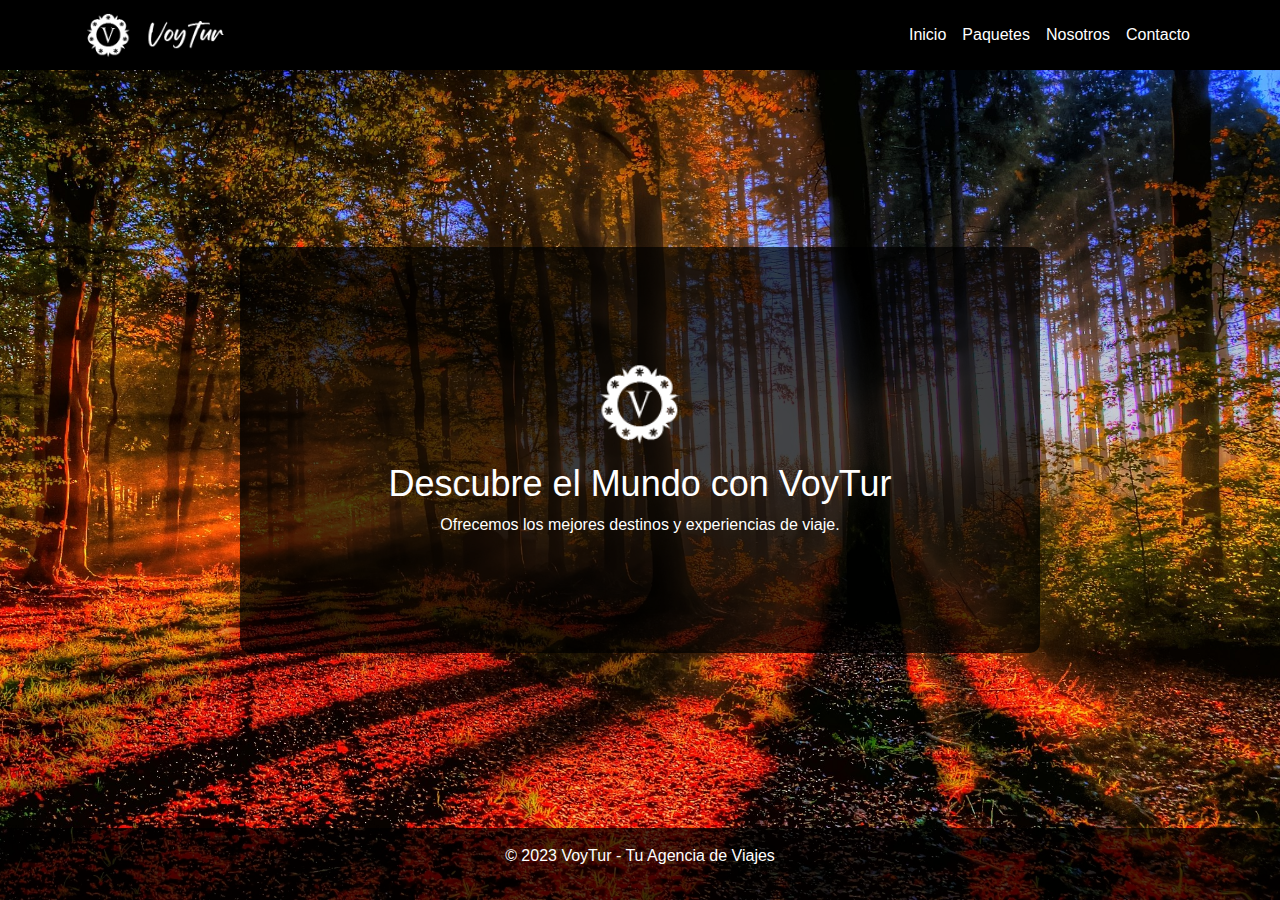
<file: index.html>
<!DOCTYPE html>
<html lang="es">
<head>
    <meta charset="UTF-8">
    <meta name="viewport" content="width=device-width, initial-scale=1.0">
    <title>VoyTur - Tu Agencia de Viajes</title>
    <!-- Enlace al archivo CSS de Bootstrap con colores personalizados -->
    <link href="https://cdn.jsdelivr.net/npm/bootstrap@5.0.0/dist/css/bootstrap.min.css" rel="stylesheet">
    <link rel="stylesheet" href="./css/global.css">
    <link rel="stylesheet" href="./css/index.css">
    <script src="https://code.jquery.com/jquery-3.6.0.min.js"></script>
    <script src="https://cdn.jsdelivr.net/npm/bootstrap@5.0.0/dist/js/bootstrap.min.js"></script>
</head>
<!-- Barra de navegación -->
<nav class="navbar navbar-expand-lg navbar-light">
    <div class="container">
        <!-- Logo de VoyTur en la barra de navegación -->
        <a class="navbar-brand" href="#"><img src="./sources/logo.png" alt="VoyTur Logo" width="175"></a>
        <!-- Contenido del menú -->
        <div class="collapse navbar-collapse justify-content-end" id="navbarNav">
            <ul class="navbar-nav">
                <li class="nav-item">
                    <a class="nav-link" href="#">Inicio</a>
                </li>
                <li class="nav-item">
                    <a class="nav-link" href="./pages/paquetes.html">Paquetes</a>
                </li>
                <li class="nav-item">
                    <a class="nav-link" href="./pages/nosotros.html">Nosotros</a>
                </li>
                <li class="nav-item">
                    <a class="nav-link" href="./pages/contacto.html">Contacto</a>
                </li>
            </ul>
        </div>
    </div>
</nav>
<!-- Encabezado con imagen de fondo y texto superpuesto (Jumbotron) -->
<section class="jumbotron">
    <img src="./sources/logo2.png" alt="VoyTur Logo" width="115">
    <div class="container">
        <h1>Descubre el Mundo con VoyTur</h1>
        <p>Ofrecemos los mejores destinos y experiencias de viaje.</p>
    </div>
</section>
<!-- Pie de página -->
<footer class="py-3">
    <p>&copy; 2023 VoyTur - Tu Agencia de Viajes</p>
</footer>
</body>
</html>
</file>
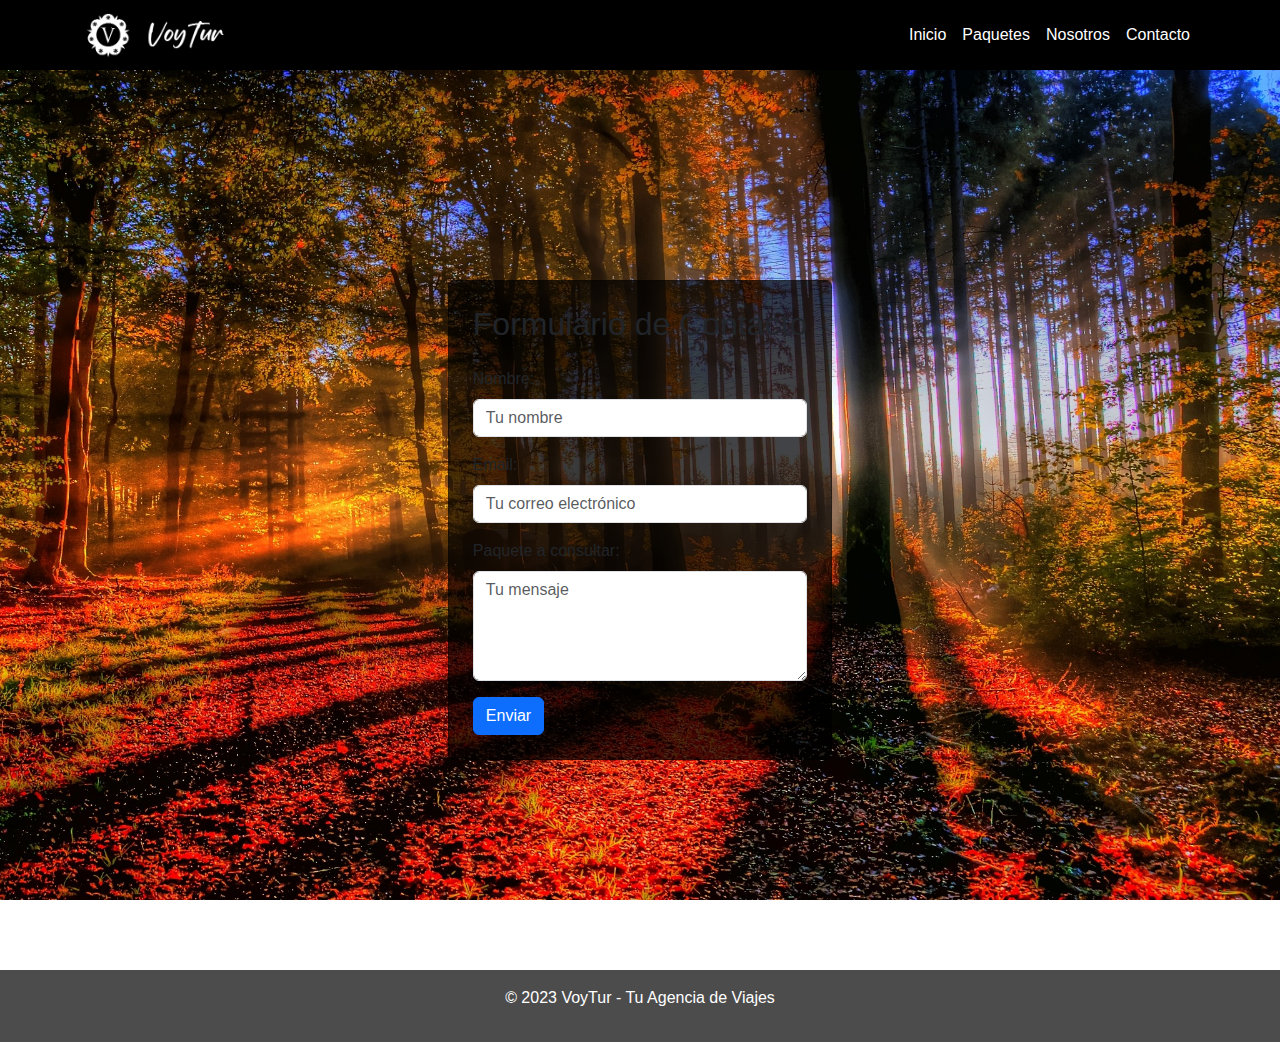
<file: pages/contacto.html>
<!DOCTYPE html>
<html lang="es">
<head>
    <meta charset="UTF-8">
    <meta name="viewport" content="width=device-width, initial-scale=1.0">
    <title>VoyTur - Tu Agencia de Viajes</title>
    <!-- Enlace al archivo CSS de Bootstrap con colores personalizados -->
    <link href="https://cdn.jsdelivr.net/npm/bootstrap@5.0.0/dist/css/bootstrap.min.css" rel="stylesheet">
    <link rel="stylesheet" href="/css/global.css">
    <link rel="stylesheet" href="/css/index.css">
    <link rel="stylesheet" href="/css/contacto.css">
    <script src="https://code.jquery.com/jquery-3.6.0.min.js"></script>
    <script src="https://cdn.jsdelivr.net/npm/bootstrap@5.0.0/dist/js/bootstrap.min.js"></script>
</head>
<!-- Barra de navegación -->
<nav class="navbar navbar-expand-lg navbar-light">
    <div class="container">
        <!-- Logo de VoyTur en la barra de navegación -->
        <a class="navbar-brand" href="#"><img src="/sources/logo.png" alt="VoyTur Logo" width="175"></a>
        <!-- Contenido del menú -->
        <div class="collapse navbar-collapse justify-content-end" id="navbarNav">
            <ul class="navbar-nav">
                <li class="nav-item">
                    <a class="nav-link" href="/index.html">Inicio</a>
                </li>
                <li class="nav-item">
                    <a class="nav-link" href="/pages/paquetes.html">Paquetes</a>
                </li>
                <li class="nav-item">
                    <a class="nav-link" href="/pages/nosotros.html">Nosotros</a>
                </li>
                <li class="nav-item">
                    <a class="nav-link" href="/pages/contacto.html">Contacto</a>
                </li>
            </ul>
        </div>
    </div>
</nav>
<!-- Encabezado con imagen de fondo y texto superpuesto (Jumbotron) -->
    <div class="container d-flex justify-content-center align-items-center vh-100">
        <div class="card p-4 custom-form">
            <h2 class="text-center mb-4">Formulario de Contacto</h2>
            <form>
                <div class="mb-3">
                    <label for="nombre" class="form-label">Nombre:</label>
                    <input type="text" class="form-control" id="nombre" placeholder="Tu nombre">
                </div>
                <div class="mb-3">
                    <label for="email" class="form-label">Email:</label>
                    <input type="email" class="form-control" id="email" placeholder="Tu correo electrónico">
                </div>
                <div class="mb-3">
                    <label for="mensaje" class="form-label">Paquete a consultar:</label>
                    <textarea class="form-control" id="mensaje" rows="4" placeholder="Tu mensaje"></textarea>
                </div>
                <button type="submit" class="btn btn-primary">Enviar</button>
            </form>
        </div>
    </div>
<!-- Pie de página -->
<footer class="py-3">
    <p>&copy; 2023 VoyTur - Tu Agencia de Viajes</p>
</footer>
</body>
</html>
</file>
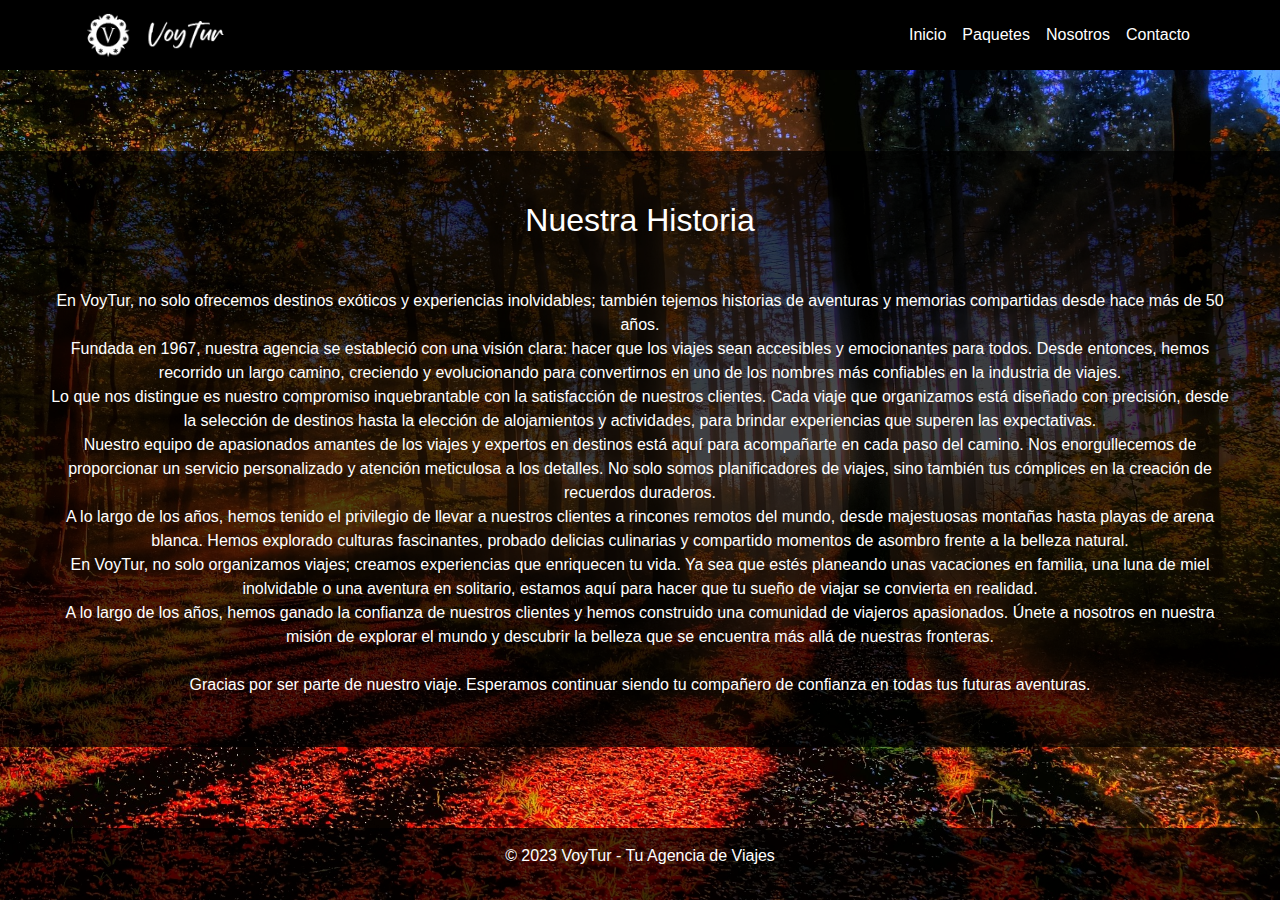
<file: pages/nosotros.html>
<!DOCTYPE html>
<html lang="es">
<head>
    <meta charset="UTF-8">
    <meta name="viewport" content="width=device-width, initial-scale=1.0">
    <title>VoyTur - Tu Agencia de Viajes</title>
    <!-- Enlace al archivo CSS de Bootstrap con colores personalizados -->
    <link href="https://cdn.jsdelivr.net/npm/bootstrap@5.0.0/dist/css/bootstrap.min.css" rel="stylesheet">
    <link rel="stylesheet" href="/css/global.css">
    <link rel="stylesheet" href="/css/index.css">
    <link rel="stylesheet" href="/css/nosostros.css">

    <script src="https://code.jquery.com/jquery-3.6.0.min.js"></script>
    <script src="https://cdn.jsdelivr.net/npm/bootstrap@5.0.0/dist/js/bootstrap.min.js"></script>
</head>
<!-- Barra de navegación -->
<nav class="navbar navbar-expand-lg navbar-light">
    <div class="container">
        <!-- Logo de VoyTur en la barra de navegación -->
        <a class="navbar-brand" href="#"><img src="/sources/logo.png" alt="VoyTur Logo" width="175"></a>
        <!-- Contenido del menú -->
        <div class="collapse navbar-collapse justify-content-end" id="navbarNav">
            <ul class="navbar-nav">
                <li class="nav-item">
                    <a class="nav-link" href="/index.html">Inicio</a>
                </li>
                <li class="nav-item">
                    <a class="nav-link" href="/pages/paquetes.html">Paquetes</a>
                </li>
                <li class="nav-item">
                    <a class="nav-link" href="/pages/nosotros.html">Nosotros</a>
                </li>
                <li class="nav-item">
                    <a class="nav-link" href="/pages/contacto.html">Contacto</a>
                </li>
            </ul>
        </div>
    </div>
</nav> 
<div class="nuestrahistoria">
<h2>Nuestra Historia</h2>
<p>
    En VoyTur, no solo ofrecemos destinos exóticos y experiencias inolvidables; también tejemos historias de aventuras y memorias compartidas desde hace más de 50 años. <br>
    
    Fundada en 1967, nuestra agencia se estableció con una visión clara: hacer que los viajes sean accesibles y emocionantes para todos. Desde entonces, hemos recorrido un largo camino, creciendo y evolucionando para convertirnos en uno de los nombres más confiables en la industria de viajes. <br>
    
    Lo que nos distingue es nuestro compromiso inquebrantable con la satisfacción de nuestros clientes. Cada viaje que organizamos está diseñado con precisión, desde la selección de destinos hasta la elección de alojamientos y actividades, para brindar experiencias que superen las expectativas. <br>
    
    Nuestro equipo de apasionados amantes de los viajes y expertos en destinos está aquí para acompañarte en cada paso del camino. Nos enorgullecemos de proporcionar un servicio personalizado y atención meticulosa a los detalles. No solo somos planificadores de viajes, sino también tus cómplices en la creación de recuerdos duraderos. <br>
    
    A lo largo de los años, hemos tenido el privilegio de llevar a nuestros clientes a rincones remotos del mundo, desde majestuosas montañas hasta playas de arena blanca. Hemos explorado culturas fascinantes, probado delicias culinarias y compartido momentos de asombro frente a la belleza natural. <br>
    
    En VoyTur, no solo organizamos viajes; creamos experiencias que enriquecen tu vida. Ya sea que estés planeando unas vacaciones en familia, una luna de miel inolvidable o una aventura en solitario, estamos aquí para hacer que tu sueño de viajar se convierta en realidad. <br>
    
    A lo largo de los años, hemos ganado la confianza de nuestros clientes y hemos construido una comunidad de viajeros apasionados. Únete a nosotros en nuestra misión de explorar el mundo y descubrir la belleza que se encuentra más allá de nuestras fronteras. <br> <br>
    
    Gracias por ser parte de nuestro viaje. Esperamos continuar siendo tu compañero de confianza en todas tus futuras aventuras.</p>
</div>
<!-- Pie de página -->
<footer class="py-3">
    <p>&copy; 2023 VoyTur - Tu Agencia de Viajes</p>
</footer>
</body>
</html>
</file>
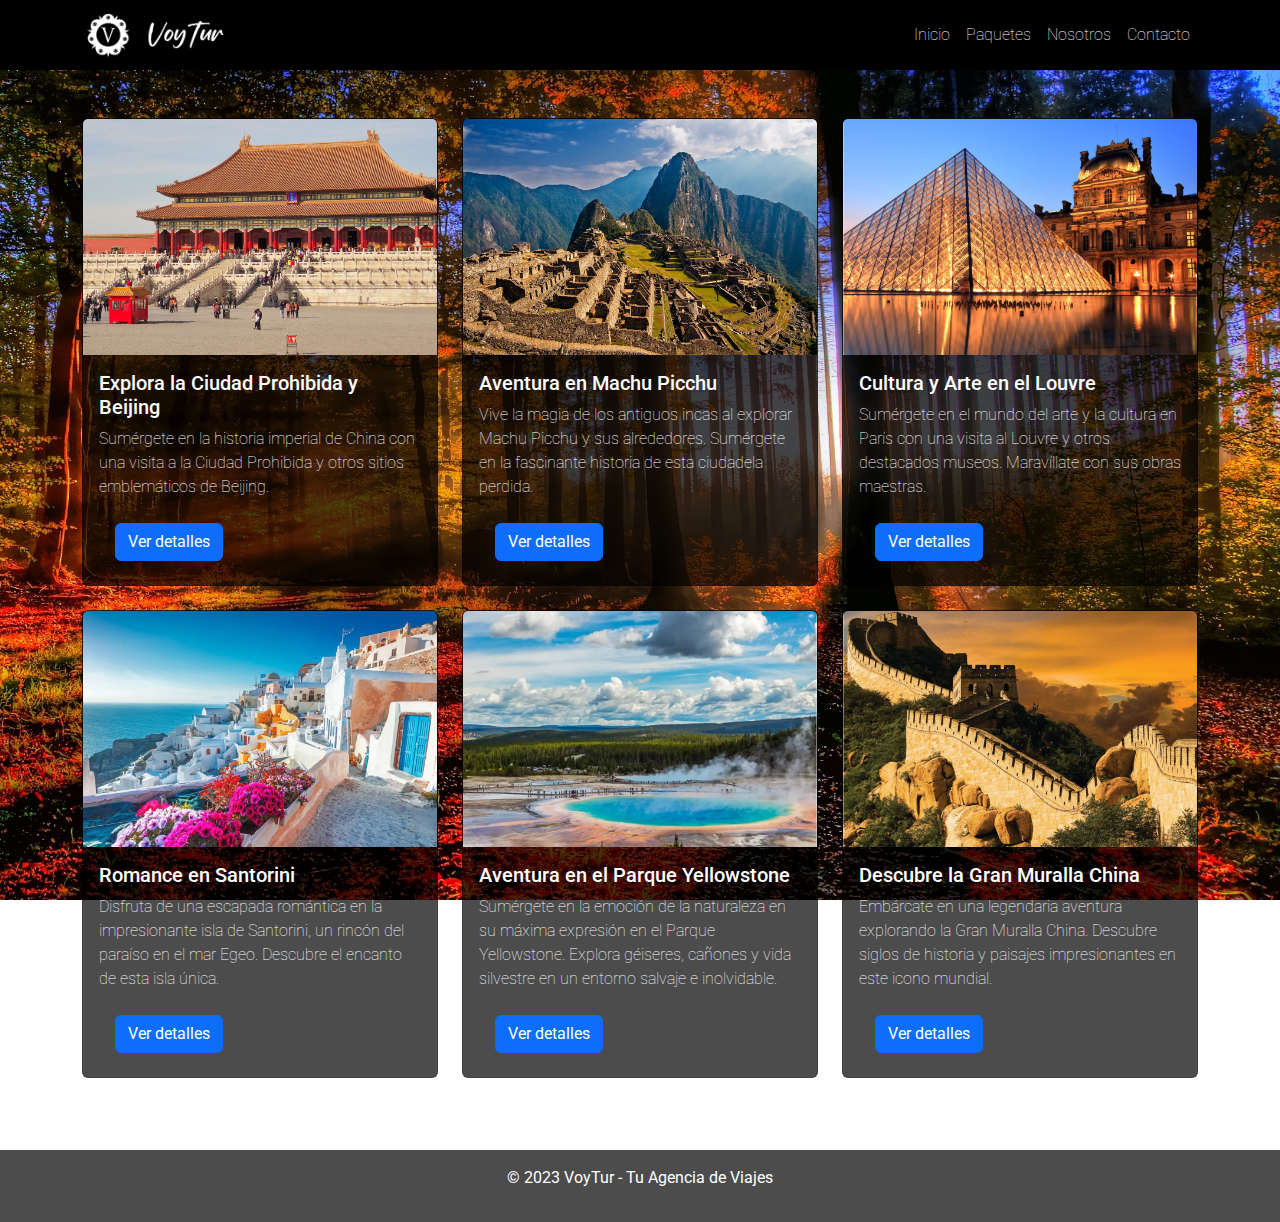
<file: pages/paquetes.html>
<!DOCTYPE html>
<html lang="en">
<head>
    <meta charset="UTF-8">
    <meta name="viewport" content="width=device-width, initial-scale=1.0">
    <title>Document</title>
    <link href="https://cdn.jsdelivr.net/npm/bootstrap@5.0.0/dist/css/bootstrap.min.css" rel="stylesheet">
    <link rel="stylesheet" href="/css/global.css">
    <link rel="stylesheet" href="/css/paquetes.css">
    <link rel="preconnect" href="https://fonts.googleapis.com">
    <link rel="preconnect" href="https://fonts.gstatic.com" crossorigin>
    <link href="https://fonts.googleapis.com/css2?family=Roboto:ital,wght@0,100;0,500;1,100&display=swap" rel="stylesheet">
</head>
<body>
<!-- Barra de navegación -->
<nav class="navbar navbar-expand-lg navbar-light">
    <div class="container">
        <!-- Logo de VoyTur en la barra de navegación -->
        <a class="navbar-brand" href="#"><img src="/sources/logo.png" alt="VoyTur Logo" width="175"></a>

        <!-- Contenido del menú -->
        <div class="collapse navbar-collapse justify-content-end" id="navbarNav">
            <ul class="navbar-nav">
                <li class="nav-item">
                    <a class="nav-link" href="/index.html">Inicio</a>
                </li>
                <li class="nav-item">
                    <a class="nav-link" href="#">Paquetes</a>
                </li>
                <li class="nav-item">
                    <a class="nav-link" href="/pages/nosotros.html">Nosotros</a>
                </li>
                <li class="nav-item">
                    <a class="nav-link" href="/pages/contacto.html">Contacto</a>
                </li>
            </ul>
        </div>
    </div>
</nav>
<!-- Sección de Paquetes de Viaje -->
<section class="container my-5">
    <div class="row">
        <div class="col-md-4 mb-4">
            <div class="card h-100 d-flex flex-column custom-card">
                <img src="/sources/paquetes/ciudadprohibida/enter.jpg" class="card-img-top" alt="Paquete 6">
                <div class="card-body">
                    <h5 class="card-title">Explora la Ciudad Prohibida y Beijing</h5>
                    <p class="card-text">Sumérgete en la historia imperial de China con una visita a la Ciudad Prohibida y otros sitios emblemáticos de Beijing.</p>
                    <div class="custom-card-footer">
                        <a href="/pages/paquetes/ciudadprohibida.html" class="btn btn-primary">Ver detalles</a>
                    </div>
                </div>
            </div>
        </div>
        <div class="col-md-4 mb-4">
            <div class="card h-100 d-flex flex-column custom-card">
                <img src="/sources/paquetes/machupicchu/enter.jpg" class="card-img-top" alt="Paquete 6">
                <div class="card-body">
                    <h5 class="card-title">Aventura en Machu Picchu</h5>
                    <p class="card-text">Vive la magia de los antiguos incas al explorar Machu Picchu y sus alrededores. Sumérgete en la fascinante historia de esta ciudadela perdida. </p>
                    <div class="custom-card-footer">
                        <a href="/pages/paquetes/machupicchu.html" class="btn btn-primary">Ver detalles</a>
                    </div>
                </div>
            </div>
        </div>
        <div class="col-md-4 mb-4">
            <div class="card h-100 d-flex flex-column custom-card">
                <img src="/sources/paquetes/louvre/enter.jpg" class="card-img-top" alt="Paquete 6">
                <div class="card-body">
                    <h5 class="card-title">Cultura y Arte en el Louvre</h5>
                    <p class="card-text">Sumérgete en el mundo del arte y la cultura en París con una visita al Louvre y otros destacados museos. Maravíllate con sus obras maestras.</p>
                    <div class="custom-card-footer">
                        <a href="/pages/paquetes/louvre.html" class="btn btn-primary">Ver detalles</a>
                    </div>
                </div>
            </div>
        </div>
        <div class="col-md-4 mb-4">
            <div class="card h-100 d-flex flex-column custom-card">
                <img src="/sources/paquetes/santorini/santorini.jpg" class="card-img-top" alt="Paquete 6">
                <div class="card-body">
                    <h5 class="card-title">Romance en Santorini</h5>
                    <p class="card-text">Disfruta de una escapada romántica en la impresionante isla de Santorini, un rincón del paraíso en el mar Egeo. Descubre el encanto de esta isla única.</p>
                    <div class="custom-card-footer">
                        <a href="/pages/paquetes/santorini.html" class="btn btn-primary">Ver detalles</a>
                    </div>
                </div>
            </div>
        </div>
        <div class="col-md-4 mb-4">
            <div class="card h-100 d-flex flex-column custom-card">
                <img src="/sources/paquetes/yellowstone/enter.jpg" class="card-img-top" alt="Paquete 6">
                <div class="card-body">
                    <h5 class="card-title">Aventura en el Parque Yellowstone</h5>
                    <p class="card-text">Sumérgete en la emoción de la naturaleza en su máxima expresión en el Parque Yellowstone. Explora géiseres, cañones y vida silvestre en un entorno salvaje e inolvidable.</p>
                    <div class="custom-card-footer">
                        <a href="/pages/paquetes/yellowstone.html" class="btn btn-primary">Ver detalles</a>
                    </div>
                </div>
            </div>
        </div>
        <!-- Repite esta estructura para los demás paquetes -->
        <div class="col-md-4 mb-4">
            <div class="card h-100 d-flex flex-column custom-card">
                <img src="/sources/paquetes/murallachina/murallachina.jpg" class="card-img-top" alt="Paquete 6">
                <div class="card-body">
                    <h5 class="card-title">Descubre la Gran Muralla China</h5>
                    <p class="card-text">Embárcate en una legendaria aventura explorando la Gran Muralla China. Descubre siglos de historia y paisajes impresionantes en este icono mundial.</p>
                    <div class="custom-card-footer">
                        <a href="/pages/paquetes/murallachina.html" class="btn btn-primary">Ver detalles</a>
                    </div>
                </div>
            </div>
        </div>
    </div>
</section>
<!-- Pie de página -->
<footer class="py-3">
    <p>&copy; 2023 VoyTur - Tu Agencia de Viajes</p>
</footer>
</body>
</html>
</file>
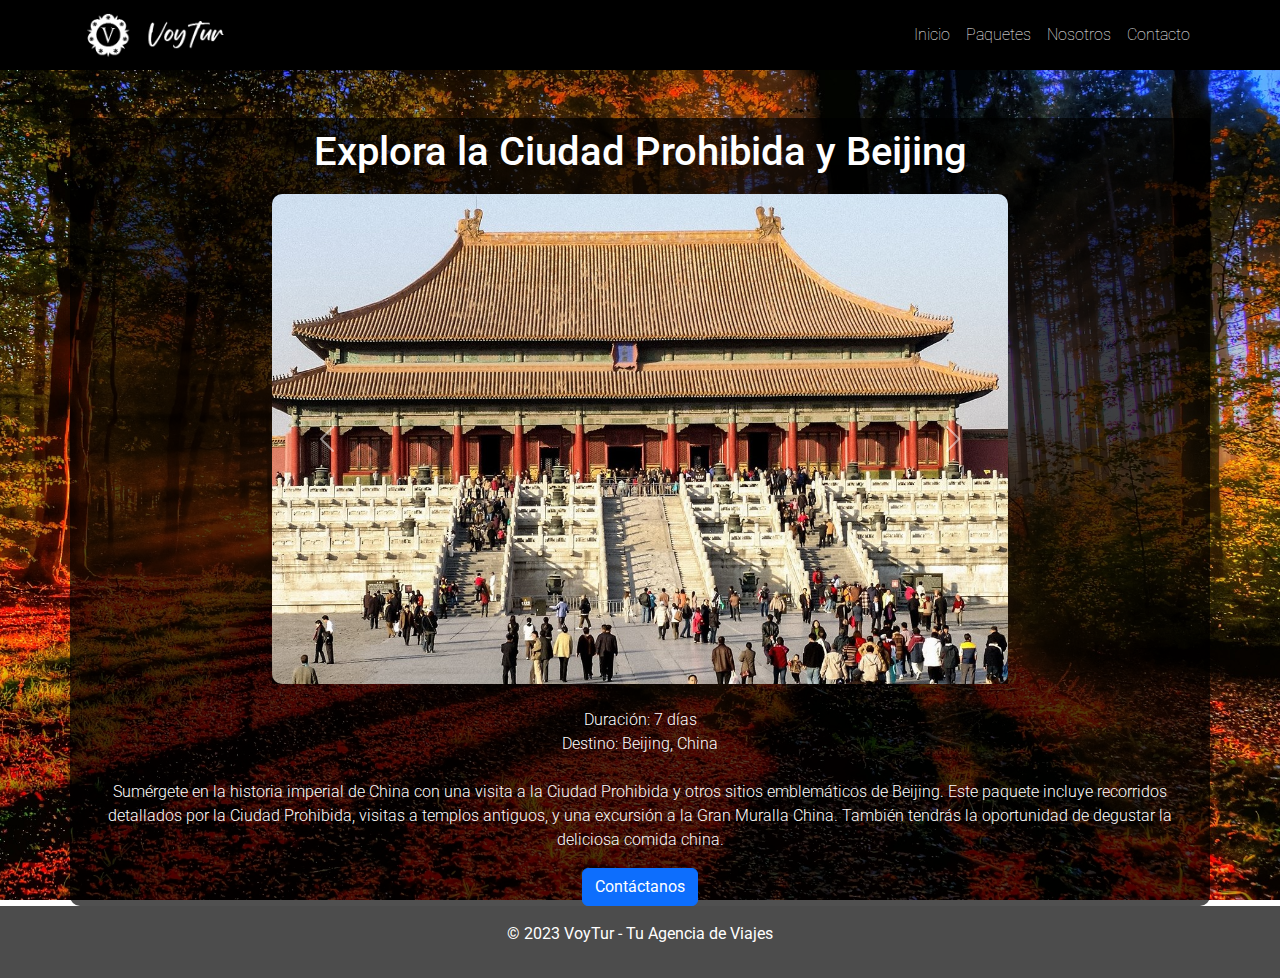
<file: pages/paquetes/ciudadprohibida.html>
<!DOCTYPE html>
<html lang="en">
<head>
    <meta charset="UTF-8">
    <meta name="viewport" content="width=device-width, initial-scale=1.0">
    <title>Document</title>
    <link href="https://cdn.jsdelivr.net/npm/bootstrap@5.0.0/dist/css/bootstrap.min.css" rel="stylesheet">
    <script src="https://code.jquery.com/jquery-3.6.0.min.js"></script>
    <script src="https://cdn.jsdelivr.net/npm/bootstrap@5.0.0/dist/js/bootstrap.min.js"></script>
    <link rel="stylesheet" href="/css/global.css">
    <link rel="stylesheet" href="/css/destinos.css">
    <link rel="preconnect" href="https://fonts.googleapis.com">
    <link rel="preconnect" href="https://fonts.gstatic.com" crossorigin>
    <link href="https://fonts.googleapis.com/css2?family=Roboto:ital,wght@0,100;0,300;0,500;1,100&display=swap" rel="stylesheet">
</head>
<body>

<!-- Barra de navegación -->
<nav class="navbar navbar-expand-lg navbar-light">
    <div class="container">
        <!-- Logo de VoyTur en la barra de navegación -->
        <a class="navbar-brand" href="/index.html"><img src="/sources/logo.png" alt="VoyTur Logo" width="175"></a>

        <!-- Contenido del menú -->
        <div class="collapse navbar-collapse justify-content-end" id="navbarNav">
            <ul class="navbar-nav">
                <li class="nav-item">
                    <a class="nav-link" href="/index.html">Inicio</a>
                </li>
                <li class="nav-item">
                    <a class="nav-link" href="/pages/paquetes.html">Paquetes</a>
                </li>
                <li class="nav-item">
                    <a class="nav-link" href="/pages/nosotros.html">Nosotros</a>
                </li>
                <li class="nav-item">
                    <a class="nav-link" href="/pages/contacto.html">Contacto</a>
                </li>
            </ul>
        </div>
    </div>
</nav>

<div class="container mt-5">
    <div class="row justify-content-center">
        <div class="col-md-8">
            <h1>Explora la Ciudad Prohibida y Beijing</h1>
            <!-- Carrusel de imágenes -->
            <div id="miCarrusel" class="carousel slide" data-bs-ride="carousel">
                <div class="carousel-inner">
                    <div class="carousel-item active rounded">
                        <img src="/sources/paquetes/ciudadprohibida/ciudadprohibida.jpeg" class="d-block w-100" alt="Imagen 1">
                    </div>
                    <div class="carousel-item rounded">
                        <img src="/sources/paquetes/ciudadprohibida/eltemplodelcielo.jpg" class="d-block w-100" alt="Imagen 2">
                    </div>
                    <div class="carousel-item rounded">
                        <img src="/sources/paquetes/ciudadprohibida/enter.jpg" class="d-block w-100" alt="Imagen 3">
                    </div>
                    <div class="carousel-item rounded">
                        <img src="/sources/paquetes/ciudadprohibida/torre.jpg" class="d-block w-100" alt="Imagen 4">
                    </div>
                    <div class="carousel-item rounded">
                        <img src="/sources/paquetes/ciudadprohibida/templotierra.jpg" class="d-block w-100" alt="Imagen 5">
                    </div>
                    <!-- Puedes agregar más items aquí -->
                </div>
                <!-- Controles del carrusel -->
                <a class="carousel-control-prev" href="#miCarrusel" role="button" data-bs-slide="prev">
                    <span class="carousel-control-prev-icon" aria-hidden="true"></span>
                    <span class="visually-hidden">Anterior</span>
                </a>
                <a class="carousel-control-next" href="#miCarrusel" role="button" data-bs-slide="next">
                    <span class="carousel-control-next-icon" aria-hidden="true"></span>
                    <span class="visually-hidden">Siguiente</span>
                </a>
            </div>
        </div>
    </div>

    <p><br>Duración: 7 días <br>
        Destino: Beijing, China <br><br>
        
        Sumérgete en la historia imperial de China con una visita a la Ciudad Prohibida y otros sitios emblemáticos de Beijing. Este paquete incluye recorridos detallados por la Ciudad Prohibida, visitas a templos antiguos, y una excursión a la Gran Muralla China. También tendrás la oportunidad de degustar la deliciosa comida china.</p>
        <div class="custom-card-footer text-center">
            <a href="/pages/contacto.html" class="btn btn-primary">Contáctanos</a>
        </div>
    </div>


<!-- Pie de página -->
<footer class="py-3">
    <p>&copy; 2023 VoyTur - Tu Agencia de Viajes</p>
</footer>
</body>
</html>
</file>
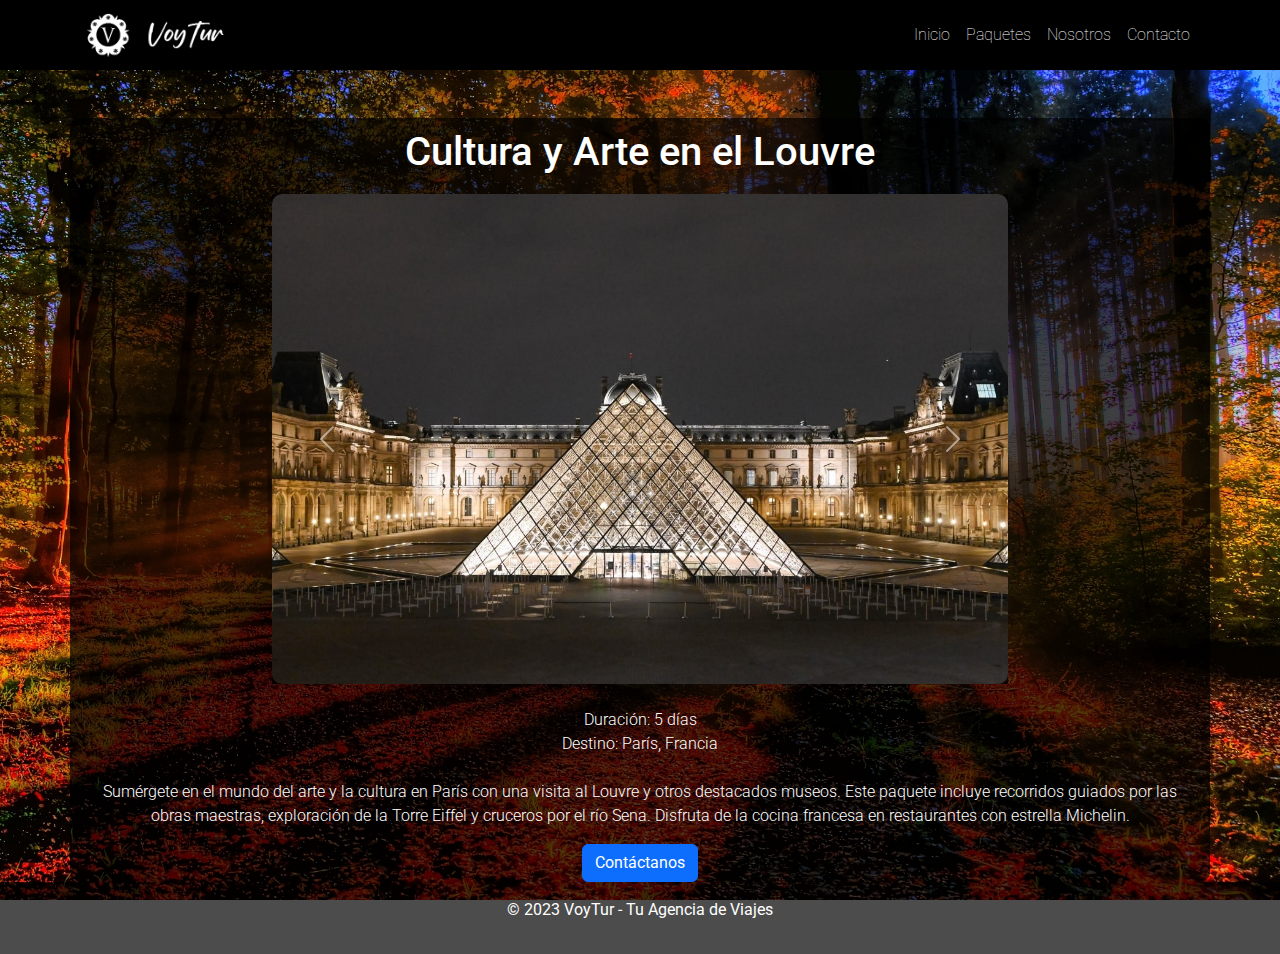
<file: pages/paquetes/louvre.html>
<!DOCTYPE html>
<html lang="en">
<head>
    <meta charset="UTF-8">
    <meta name="viewport" content="width=device-width, initial-scale=1.0">
    <title>Document</title>
    <link href="https://cdn.jsdelivr.net/npm/bootstrap@5.0.0/dist/css/bootstrap.min.css" rel="stylesheet">
    <script src="https://code.jquery.com/jquery-3.6.0.min.js"></script>
    <script src="https://cdn.jsdelivr.net/npm/bootstrap@5.0.0/dist/js/bootstrap.min.js"></script>
    <link rel="stylesheet" href="/css/global.css">
    <link rel="stylesheet" href="/css/destinos.css">
    <link rel="preconnect" href="https://fonts.googleapis.com">
    <link rel="preconnect" href="https://fonts.gstatic.com" crossorigin>
    <link href="https://fonts.googleapis.com/css2?family=Roboto:ital,wght@0,100;0,300;0,500;1,100&display=swap" rel="stylesheet">
</head>
<body>

<!-- Barra de navegación -->
<nav class="navbar navbar-expand-lg navbar-light">
    <div class="container">
        <!-- Logo de VoyTur en la barra de navegación -->
        <a class="navbar-brand" href="/index.html"><img src="/sources/logo.png" alt="VoyTur Logo" width="175"></a>

        <!-- Contenido del menú -->
        <div class="collapse navbar-collapse justify-content-end" id="navbarNav">
            <ul class="navbar-nav">
                <li class="nav-item">
                    <a class="nav-link" href="/index.html">Inicio</a>
                </li>
                <li class="nav-item">
                    <a class="nav-link" href="/pages/paquetes.html">Paquetes</a>
                </li>
                <li class="nav-item">
                    <a class="nav-link" href="/pages/nosotros.html">Nosotros</a>
                </li>
                <li class="nav-item">
                    <a class="nav-link" href="/pages/contacto.html">Contacto</a>
                </li>
            </ul>
        </div>
    </div>
</nav>

<div class="container mt-5">
    <div class="row justify-content-center">
        <div class="col-md-8">
            <h1>Cultura y Arte en el Louvre</h1>
            <!-- Carrusel de imágenes -->
            <div id="miCarrusel" class="carousel slide" data-bs-ride="carousel">
                <div class="carousel-inner">
                    <div class="carousel-item active rounded">
                        <img src="/sources/paquetes/louvre/1.jpg" class="d-block w-100" alt="Imagen 1">
                    </div>
                    <div class="carousel-item rounded">
                        <img src="/sources/paquetes/louvre/2.jpg" class="d-block w-100" alt="Imagen 2">
                    </div>
                    <div class="carousel-item rounded">
                        <img src="/sources/paquetes/louvre/3.jpg" class="d-block w-100" alt="Imagen 3">
                    </div>
                    <div class="carousel-item rounded">
                        <img src="/sources/paquetes/louvre/4.jpg" class="d-block w-100" alt="Imagen 4">
                    </div>
                    <div class="carousel-item rounded">
                        <img src="/sources/paquetes/louvre/enter.jpg" class="d-block w-100" alt="Imagen 5">
                    </div>
                    <!-- Puedes agregar más items aquí -->
                </div>
                <!-- Controles del carrusel -->
                <a class="carousel-control-prev" href="#miCarrusel" role="button" data-bs-slide="prev">
                    <span class="carousel-control-prev-icon" aria-hidden="true"></span>
                    <span class="visually-hidden">Anterior</span>
                </a>
                <a class="carousel-control-next" href="#miCarrusel" role="button" data-bs-slide="next">
                    <span class="carousel-control-next-icon" aria-hidden="true"></span>
                    <span class="visually-hidden">Siguiente</span>
                </a>
            </div>
        </div>
    </div>

    <p><br>Duración: 5 días <br>
        Destino: París, Francia <br><br>
        
        Sumérgete en el mundo del arte y la cultura en París con una visita al Louvre y otros destacados museos. Este paquete incluye recorridos guiados por las obras maestras, exploración de la Torre Eiffel y cruceros por el río Sena. Disfruta de la cocina francesa en restaurantes con estrella Michelin.</p>
        <div class="custom-card-footer text-center">
            <a href="/pages/contacto.html" class="btn btn-primary">Contáctanos</a>
        </div>
    </div>


<!-- Pie de página -->
<footer class="py-3">
    <p>&copy; 2023 VoyTur - Tu Agencia de Viajes</p>
</footer>
</body>
</html>
</file>
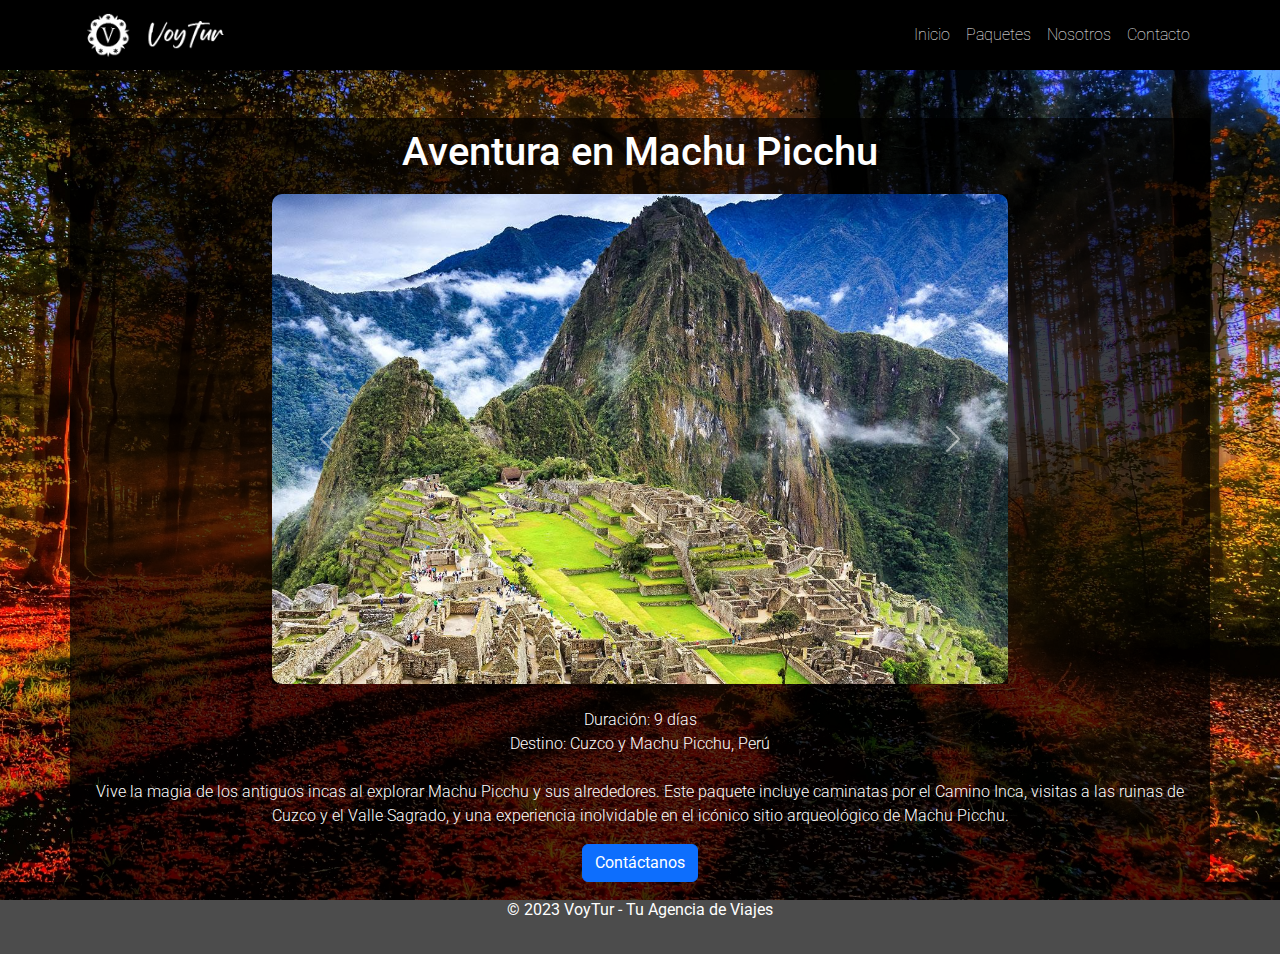
<file: pages/paquetes/machupicchu.html>
<!DOCTYPE html>
<html lang="en">
<head>
    <meta charset="UTF-8">
    <meta name="viewport" content="width=device-width, initial-scale=1.0">
    <title>Document</title>
    <link href="https://cdn.jsdelivr.net/npm/bootstrap@5.0.0/dist/css/bootstrap.min.css" rel="stylesheet">
    <script src="https://code.jquery.com/jquery-3.6.0.min.js"></script>
    <script src="https://cdn.jsdelivr.net/npm/bootstrap@5.0.0/dist/js/bootstrap.min.js"></script>
    <link rel="stylesheet" href="/css/global.css">
    <link rel="stylesheet" href="/css/destinos.css">
    <link rel="preconnect" href="https://fonts.googleapis.com">
    <link rel="preconnect" href="https://fonts.gstatic.com" crossorigin>
    <link href="https://fonts.googleapis.com/css2?family=Roboto:ital,wght@0,100;0,300;0,500;1,100&display=swap" rel="stylesheet">
</head>
<body>

<!-- Barra de navegación -->
<nav class="navbar navbar-expand-lg navbar-light">
    <div class="container">
        <!-- Logo de VoyTur en la barra de navegación -->
        <a class="navbar-brand" href="/index.html"><img src="/sources/logo.png" alt="VoyTur Logo" width="175"></a>

        <!-- Contenido del menú -->
        <div class="collapse navbar-collapse justify-content-end" id="navbarNav">
            <ul class="navbar-nav">
                <li class="nav-item">
                    <a class="nav-link" href="/index.html">Inicio</a>
                </li>
                <li class="nav-item">
                    <a class="nav-link" href="/pages/paquetes.html">Paquetes</a>
                </li>
                <li class="nav-item">
                    <a class="nav-link" href="/pages/nosotros.html">Nosotros</a>
                </li>
                <li class="nav-item">
                    <a class="nav-link" href="/pages/contacto.html">Contacto</a>
                </li>
            </ul>
        </div>
    </div>
</nav>

<div class="container mt-5">
    <div class="row justify-content-center">
        <div class="col-md-8">
            <h1>Aventura en Machu Picchu</h1>
            <!-- Carrusel de imágenes -->
            <div id="miCarrusel" class="carousel slide" data-bs-ride="carousel">
                <div class="carousel-inner">
                    <div class="carousel-item active rounded">
                        <img src="/sources/paquetes/machupicchu/1.png" class="d-block w-100" alt="Imagen 1">
                    </div>
                    <div class="carousel-item rounded">
                        <img src="/sources/paquetes/machupicchu/2.jpg" class="d-block w-100" alt="Imagen 2">
                    </div>
                    <div class="carousel-item rounded">
                        <img src="/sources/paquetes/machupicchu/3.jpg" class="d-block w-100" alt="Imagen 3">
                    </div>
                    <div class="carousel-item rounded">
                        <img src="/sources/paquetes/machupicchu/4.jpg" class="d-block w-100" alt="Imagen 4">
                    </div>
                    <div class="carousel-item rounded">
                        <img src="/sources/paquetes/machupicchu/enter.jpg" class="d-block w-100" alt="Imagen 5">
                    </div>
                    <!-- Puedes agregar más items aquí -->
                </div>
                <!-- Controles del carrusel -->
                <a class="carousel-control-prev" href="#miCarrusel" role="button" data-bs-slide="prev">
                    <span class="carousel-control-prev-icon" aria-hidden="true"></span>
                    <span class="visually-hidden">Anterior</span>
                </a>
                <a class="carousel-control-next" href="#miCarrusel" role="button" data-bs-slide="next">
                    <span class="carousel-control-next-icon" aria-hidden="true"></span>
                    <span class="visually-hidden">Siguiente</span>
                </a>
            </div>
        </div>
    </div>

    <p><br>Duración: 9 días <br>
        Destino: Cuzco y Machu Picchu, Perú <br><br>
        
        Vive la magia de los antiguos incas al explorar Machu Picchu y sus alrededores. Este paquete incluye caminatas por el Camino Inca, visitas a las ruinas de Cuzco y el Valle Sagrado, y una experiencia inolvidable en el icónico sitio arqueológico de Machu Picchu.</p>
        <div class="custom-card-footer text-center">
            <a href="/pages/contacto.html" class="btn btn-primary">Contáctanos</a>
        </div>
    </div>


<!-- Pie de página -->
<footer class="py-3">
    <p>&copy; 2023 VoyTur - Tu Agencia de Viajes</p>
</footer>
</body>
</html>
</file>
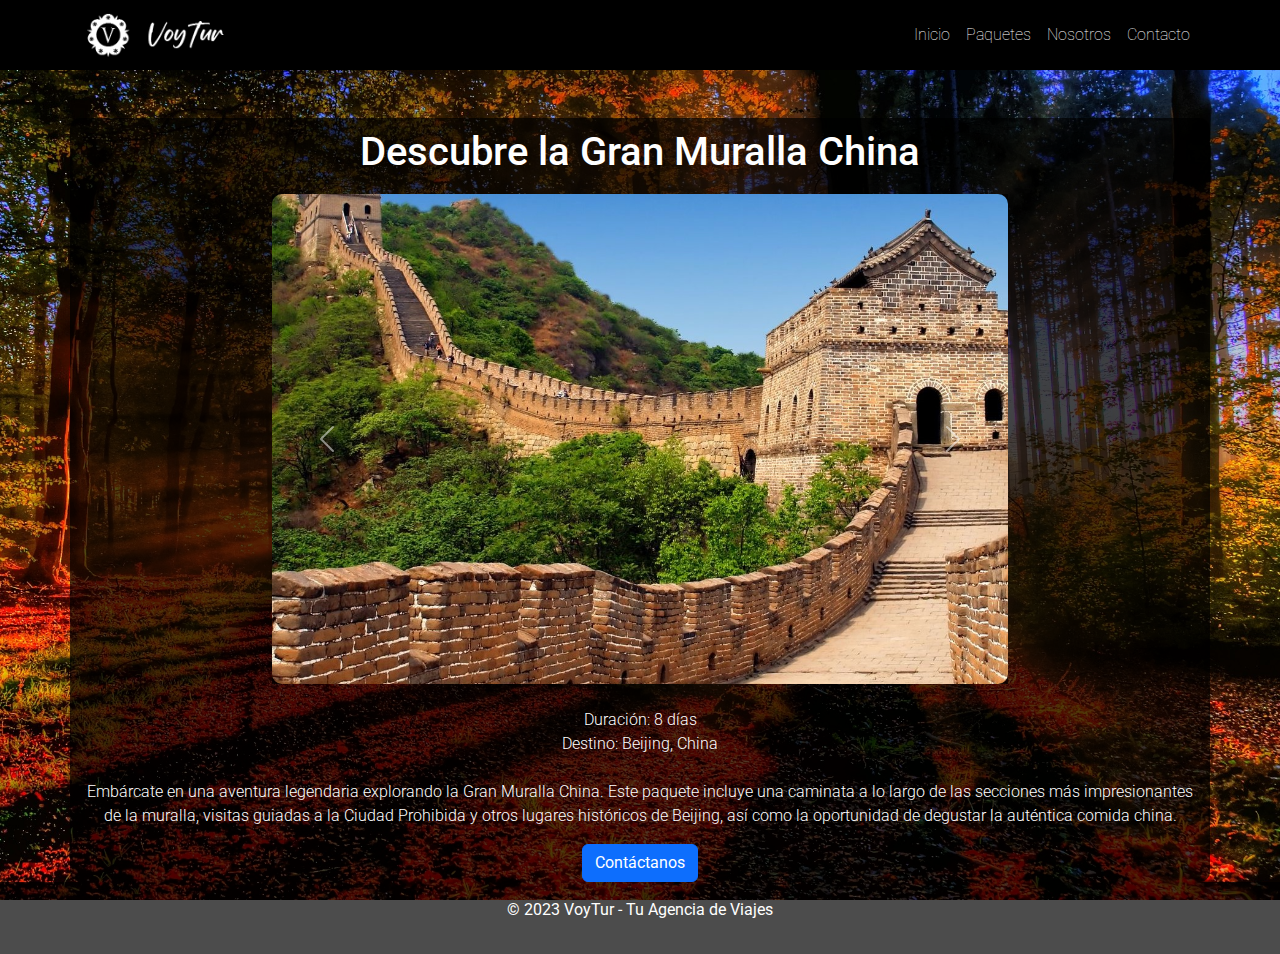
<file: pages/paquetes/murallachina.html>
<!DOCTYPE html>
<html lang="en">
<head>
    <meta charset="UTF-8">
    <meta name="viewport" content="width=device-width, initial-scale=1.0">
    <title>Document</title>
    <link href="https://cdn.jsdelivr.net/npm/bootstrap@5.0.0/dist/css/bootstrap.min.css" rel="stylesheet">
    <script src="https://code.jquery.com/jquery-3.6.0.min.js"></script>
    <script src="https://cdn.jsdelivr.net/npm/bootstrap@5.0.0/dist/js/bootstrap.min.js"></script>
    <link rel="stylesheet" href="/css/global.css">
    <link rel="stylesheet" href="/css/destinos.css">
    <link rel="preconnect" href="https://fonts.googleapis.com">
    <link rel="preconnect" href="https://fonts.gstatic.com" crossorigin>
    <link href="https://fonts.googleapis.com/css2?family=Roboto:ital,wght@0,100;0,300;0,500;1,100&display=swap" rel="stylesheet">
</head>
<body>

<!-- Barra de navegación -->
<nav class="navbar navbar-expand-lg navbar-light">
    <div class="container">
        <!-- Logo de VoyTur en la barra de navegación -->
        <a class="navbar-brand" href="/index.html"><img src="/sources/logo.png" alt="VoyTur Logo" width="175"></a>

        <!-- Contenido del menú -->
        <div class="collapse navbar-collapse justify-content-end" id="navbarNav">
            <ul class="navbar-nav">
                <li class="nav-item">
                    <a class="nav-link" href="/index.html">Inicio</a>
                </li>
                <li class="nav-item">
                    <a class="nav-link" href="/pages/paquetes.html">Paquetes</a>
                </li>
                <li class="nav-item">
                    <a class="nav-link" href="/pages/nosotros.html">Nosotros</a>
                </li>
                <li class="nav-item">
                    <a class="nav-link" href="/pages/contacto.html">Contacto</a>
                </li>
            </ul>
        </div>
    </div>
</nav>

<div class="container mt-5">
    <div class="row justify-content-center">
        <div class="col-md-8">
            <h1>Descubre la Gran Muralla China</h1>
            <!-- Carrusel de imágenes -->
            <div id="miCarrusel" class="carousel slide" data-bs-ride="carousel">
                <div class="carousel-inner">
                    <div class="carousel-item active rounded">
                        <img src="/sources/paquetes/murallachina/1.jpg" class="d-block w-100" alt="Imagen 1">
                    </div>
                    <div class="carousel-item rounded">
                        <img src="/sources/paquetes/murallachina/2.jpg" class="d-block w-100" alt="Imagen 2">
                    </div>
                    <div class="carousel-item rounded">
                        <img src="/sources/paquetes/murallachina/3.jpeg" class="d-block w-100" alt="Imagen 3">
                    </div>
                    <div class="carousel-item rounded">
                        <img src="/sources/paquetes/murallachina/4.jpg" class="d-block w-100" alt="Imagen 4">
                    </div>
                    <div class="carousel-item rounded">
                        <img src="/sources/paquetes/murallachina/murallachina.jpg" class="d-block w-100" alt="Imagen 5">
                    </div>
                    <!-- Puedes agregar más items aquí -->
                </div>
                <!-- Controles del carrusel -->
                <a class="carousel-control-prev" href="#miCarrusel" role="button" data-bs-slide="prev">
                    <span class="carousel-control-prev-icon" aria-hidden="true"></span>
                    <span class="visually-hidden">Anterior</span>
                </a>
                <a class="carousel-control-next" href="#miCarrusel" role="button" data-bs-slide="next">
                    <span class="carousel-control-next-icon" aria-hidden="true"></span>
                    <span class="visually-hidden">Siguiente</span>
                </a>
            </div>
        </div>
    </div>

    <p><br>Duración: 8 días <br>
        Destino: Beijing, China <br><br>
        
        Embárcate en una aventura legendaria explorando la Gran Muralla China. Este paquete incluye una caminata a lo largo de las secciones más impresionantes de la muralla, visitas guiadas a la Ciudad Prohibida y otros lugares históricos de Beijing, así como la oportunidad de degustar la auténtica comida china.</p>
        <div class="custom-card-footer text-center">
            <a href="/pages/contacto.html" class="btn btn-primary">Contáctanos</a>
        </div>
    </div>


<!-- Pie de página -->
<footer class="py-3">
    <p>&copy; 2023 VoyTur - Tu Agencia de Viajes</p>
</footer>
</body>
</html>
</file>
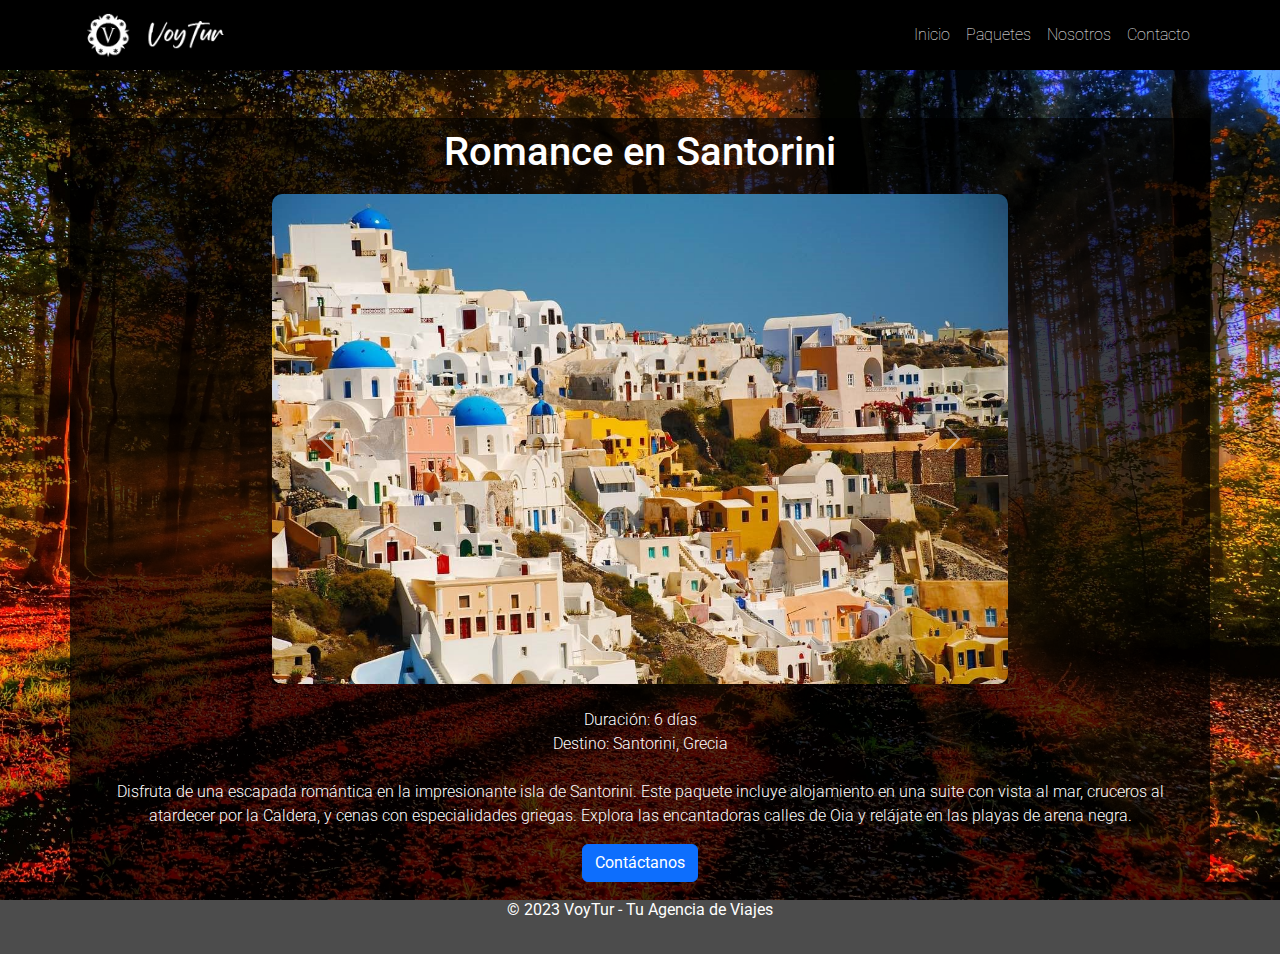
<file: pages/paquetes/santorini.html>
<!DOCTYPE html>
<html lang="en">
<head>
    <meta charset="UTF-8">
    <meta name="viewport" content="width=device-width, initial-scale=1.0">
    <title>Document</title>
    <link href="https://cdn.jsdelivr.net/npm/bootstrap@5.0.0/dist/css/bootstrap.min.css" rel="stylesheet">
    <script src="https://code.jquery.com/jquery-3.6.0.min.js"></script>
    <script src="https://cdn.jsdelivr.net/npm/bootstrap@5.0.0/dist/js/bootstrap.min.js"></script>
    <link rel="stylesheet" href="/css/global.css">
    <link rel="stylesheet" href="/css/destinos.css">
    <link rel="preconnect" href="https://fonts.googleapis.com">
    <link rel="preconnect" href="https://fonts.gstatic.com" crossorigin>
    <link href="https://fonts.googleapis.com/css2?family=Roboto:ital,wght@0,100;0,300;0,500;1,100&display=swap" rel="stylesheet">
</head>
<body>

<!-- Barra de navegación -->
<nav class="navbar navbar-expand-lg navbar-light">
    <div class="container">
        <!-- Logo de VoyTur en la barra de navegación -->
        <a class="navbar-brand" href="/index.html"><img src="/sources/logo.png" alt="VoyTur Logo" width="175"></a>

        <!-- Contenido del menú -->
        <div class="collapse navbar-collapse justify-content-end" id="navbarNav">
            <ul class="navbar-nav">
                <li class="nav-item">
                    <a class="nav-link" href="/index.html">Inicio</a>
                </li>
                <li class="nav-item">
                    <a class="nav-link" href="/pages/paquetes.html">Paquetes</a>
                </li>
                <li class="nav-item">
                    <a class="nav-link" href="/pages/nosotros.html">Nosotros</a>
                </li>
                <li class="nav-item">
                    <a class="nav-link" href="/pages/contacto.html">Contacto</a>
                </li>
            </ul>
        </div>
    </div>
</nav>

<div class="container mt-5">
    <div class="row justify-content-center">
        <div class="col-md-8">
            <h1>Romance en Santorini</h1>
            <!-- Carrusel de imágenes -->
            <div id="miCarrusel" class="carousel slide" data-bs-ride="carousel">
                <div class="carousel-inner">
                    <div class="carousel-item active rounded">
                        <img src="/sources/paquetes/santorini/1.jpg" class="d-block w-100" alt="Imagen 1">
                    </div>
                    <div class="carousel-item rounded">
                        <img src="/sources/paquetes/santorini/2.jpg" class="d-block w-100" alt="Imagen 2">
                    </div>
                    <div class="carousel-item rounded">
                        <img src="/sources/paquetes/santorini/3.jpg" class="d-block w-100" alt="Imagen 3">
                    </div>
                    <div class="carousel-item rounded">
                        <img src="/sources/paquetes/santorini/4.jpg" class="d-block w-100" alt="Imagen 4">
                    </div>
                    <div class="carousel-item rounded">
                        <img src="/sources/paquetes/santorini/santorini.jpg" class="d-block w-100" alt="Imagen 5">
                    </div>
                    <!-- Puedes agregar más items aquí -->
                </div>
                <!-- Controles del carrusel -->
                <a class="carousel-control-prev" href="#miCarrusel" role="button" data-bs-slide="prev">
                    <span class="carousel-control-prev-icon" aria-hidden="true"></span>
                    <span class="visually-hidden">Anterior</span>
                </a>
                <a class="carousel-control-next" href="#miCarrusel" role="button" data-bs-slide="next">
                    <span class="carousel-control-next-icon" aria-hidden="true"></span>
                    <span class="visually-hidden">Siguiente</span>
                </a>
            </div>
        </div>
    </div>

    <p><br>Duración: 6 días <br>
        Destino: Santorini, Grecia <br><br>
        
        Disfruta de una escapada romántica en la impresionante isla de Santorini. Este paquete incluye alojamiento en una suite con vista al mar, cruceros al atardecer por la Caldera, y cenas con especialidades griegas. Explora las encantadoras calles de Oia y relájate en las playas de arena negra.</p>
        <div class="custom-card-footer text-center">
            <a href="/pages/contacto.html" class="btn btn-primary">Contáctanos</a>
        </div>
    </div>


<!-- Pie de página -->
<footer class="py-3">
    <p>&copy; 2023 VoyTur - Tu Agencia de Viajes</p>
</footer>
</body>
</html>
</file>
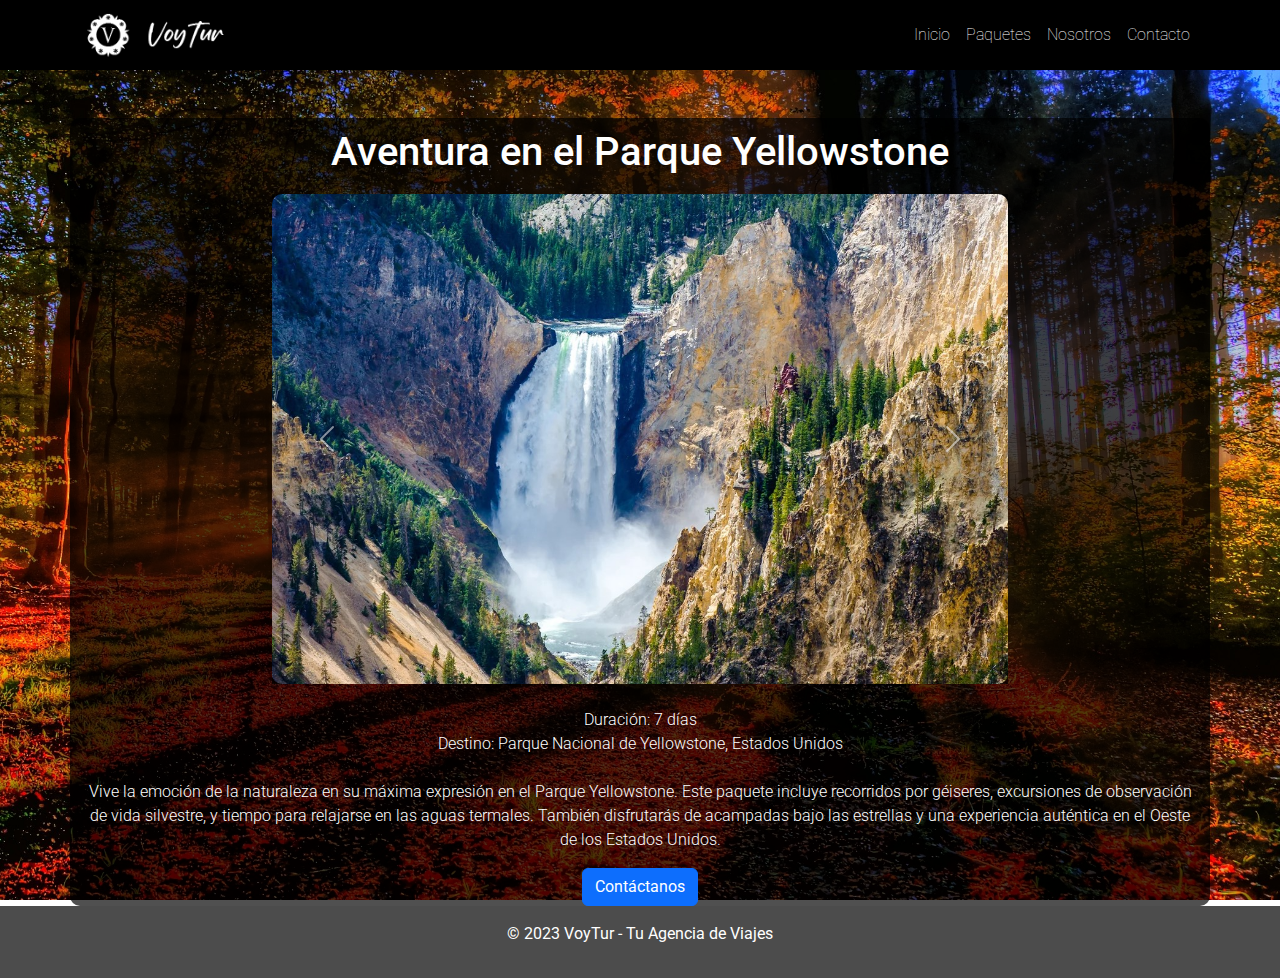
<file: pages/paquetes/yellowstone.html>
<!DOCTYPE html>
<html lang="en">
<head>
    <meta charset="UTF-8">
    <meta name="viewport" content="width=device-width, initial-scale=1.0">
    <title>Document</title>
    <link href="https://cdn.jsdelivr.net/npm/bootstrap@5.0.0/dist/css/bootstrap.min.css" rel="stylesheet">
    <script src="https://code.jquery.com/jquery-3.6.0.min.js"></script>
    <script src="https://cdn.jsdelivr.net/npm/bootstrap@5.0.0/dist/js/bootstrap.min.js"></script>
    <link rel="stylesheet" href="/css/global.css">
    <link rel="stylesheet" href="/css/destinos.css">
    <link rel="preconnect" href="https://fonts.googleapis.com">
    <link rel="preconnect" href="https://fonts.gstatic.com" crossorigin>
    <link href="https://fonts.googleapis.com/css2?family=Roboto:ital,wght@0,100;0,300;0,500;1,100&display=swap" rel="stylesheet">
</head>
<body>

<!-- Barra de navegación -->
<nav class="navbar navbar-expand-lg navbar-light">
    <div class="container">
        <!-- Logo de VoyTur en la barra de navegación -->
        <a class="navbar-brand" href="/index.html"><img src="/sources/logo.png" alt="VoyTur Logo" width="175"></a>

        <!-- Contenido del menú -->
        <div class="collapse navbar-collapse justify-content-end" id="navbarNav">
            <ul class="navbar-nav">
                <li class="nav-item">
                    <a class="nav-link" href="/index.html">Inicio</a>
                </li>
                <li class="nav-item">
                    <a class="nav-link" href="/pages/paquetes.html">Paquetes</a>
                </li>
                <li class="nav-item">
                    <a class="nav-link" href="/pages/nosotros.html">Nosotros</a>
                </li>
                <li class="nav-item">
                    <a class="nav-link" href="/pages/contacto.html">Contacto</a>
                </li>
            </ul>
        </div>
    </div>
</nav>

<div class="container mt-5">
    <div class="row justify-content-center">
        <div class="col-md-8">
            <h1>Aventura en el Parque Yellowstone</h1>
            <!-- Carrusel de imágenes -->
            <div id="miCarrusel" class="carousel slide" data-bs-ride="carousel">
                <div class="carousel-inner">
                    <div class="carousel-item active rounded">
                        <img src="/sources/paquetes/yellowstone/1.jpg" class="d-block w-100" alt="Imagen 1">
                    </div>
                    <div class="carousel-item rounded">
                        <img src="/sources/paquetes/yellowstone/2.jpg" class="d-block w-100" alt="Imagen 2">
                    </div>
                    <div class="carousel-item rounded">
                        <img src="/sources/paquetes/yellowstone/3.jpg" class="d-block w-100" alt="Imagen 3">
                    </div>
                    <div class="carousel-item rounded">
                        <img src="/sources/paquetes/yellowstone/4.jpg" class="d-block w-100" alt="Imagen 4">
                    </div>
                    <div class="carousel-item rounded">
                        <img src="/sources/paquetes/yellowstone/enter.jpg" class="d-block w-100" alt="Imagen 5">
                    </div>
                    <!-- Puedes agregar más items aquí -->
                </div>
                <!-- Controles del carrusel -->
                <a class="carousel-control-prev" href="#miCarrusel" role="button" data-bs-slide="prev">
                    <span class="carousel-control-prev-icon" aria-hidden="true"></span>
                    <span class="visually-hidden">Anterior</span>
                </a>
                <a class="carousel-control-next" href="#miCarrusel" role="button" data-bs-slide="next">
                    <span class="carousel-control-next-icon" aria-hidden="true"></span>
                    <span class="visually-hidden">Siguiente</span>
                </a>
            </div>
        </div>
    </div>

    <p><br>Duración: 7 días <br>
        Destino: Parque Nacional de Yellowstone, Estados Unidos <br><br>
        
        Vive la emoción de la naturaleza en su máxima expresión en el Parque Yellowstone. Este paquete incluye recorridos por géiseres, excursiones de observación de vida silvestre, y tiempo para relajarse en las aguas termales. También disfrutarás de acampadas bajo las estrellas y una experiencia auténtica en el Oeste de los Estados Unidos.</p>
        <div class="custom-card-footer text-center">
            <a href="/pages/contacto.html" class="btn btn-primary">Contáctanos</a>
        </div>
    </div>


<!-- Pie de página -->
<footer class="py-3">
    <p>&copy; 2023 VoyTur - Tu Agencia de Viajes</p>
</footer>
</body>
</html>
</file>
<file: css/global.css>
/* Colores personalizados */
:root {
    --color-primario: #004225;
    --color-fondo: #F5F5DC;
    --color-destacado: #FFB000;
    --color-destacado-claro: #FFCF9D;
}

/* Estilos adicionales */
body {
    background-image: url(/sources/background.jpg); /* Ruta relativa a la ubicación del archivo CSS */
    background-size: cover;
    background-position: center;
    background-attachment: fixed;
    color: white;
    margin: 0; /* Elimina el margen predeterminado del cuerpo */
    padding: 0; /* Elimina el relleno predeterminado del cuerpo */
    display: flex;
    flex-direction: column;
    min-height: 100vh;
    justify-content: space-between;
    position: relative; /* Establece el cuerpo como relativo para posicionar elementos secundarios de manera absoluta */
    font-family: 'Roboto', sans-serif;
}

.navbar {
    background-color: rgb(0, 0, 0);
    
}

.navbar-light .navbar-nav .nav-link {
    color: white;
    font-weight: 100;
}

.navbar-light .navbar-nav .nav-link:hover {
    color: var(--color-destacado);
}

/* Estilos para el fondo del footer */
footer {
    background-color: rgba(0, 0, 0, 0.7); /* Fondo semitransparente */
    display: flex;
    justify-content: center; /* Centra horizontalmente el contenido */
    align-items: center; /* Centra verticalmente el contenido */
    height: 100%; /* Establece la altura del footer al 100% del contenedor padre */
}

/* Estilos para el texto del footer */
footer p {
    color: white;
}
</file>
<file: css/index.css>
/* Estilos para el jumbotron */
.jumbotron {
    background-color: rgba(0, 0, 0, 0.7); /* Fondo semitransparente */
    color: white;
    text-align: center; /* Centra el texto horizontalmente */
    padding: 100px 0;
    width: 100%;
    max-width: 800px; /* Establece un ancho máximo para el jumbotron */
    position: absolute;
    top: 50%; /* Lleva el jumbotron a la mitad superior de la pantalla */
    left: 50%; /* Lleva el jumbotron al centro horizontal de la pantalla */
    transform: translate(-50%, -50%); /* Centra vertical y horizontalmente */
    border-radius: 10px;
}


/* Estilos para el texto superpuesto */
.jumbotron h1 {
    font-size: 36px;
}
</file>
<file: css/contacto.css>
.card{
    background-color: rgba(0, 0, 0, 0.7);
}
</file>
<file: css/nosostros.css>
.nuestrahistoria{
    background-color: rgba(0, 0, 0, 0.7);
}
.nuestrahistoria h2{
    text-align: center;
    padding-top: 50px;
}
.nuestrahistoria p {
    margin: 50px;
    text-align: center;
}
</file>
<file: css/paquetes.css>
.custom-card {
    background-color: rgba(0, 0, 0, 0.7); /* Cambia el valor alpha (0.7) para ajustar la opacidad */
    color: white; /* Cambia el color del texto para que sea legible en el fondo oscuro */
}

.custom-card-footer {
    background-color: transparent;
    padding: 8px 16px; /* Ajusta el espaciado según tus preferencias */
    }

.row {
    color:black;
}

.container.my-5 p{
    font-weight: 100;
}
</file>
<file: css/destinos.css>
.carousel {
            background-color: rgba(0, 0, 0, 0.685);
        }

        /* Estilos para el texto en el carrusel */
        .carousel-caption {
            background-color: rgba(0, 0, 0, 0.685);
            right: 0;
            left: auto;
            text-align: left;
            padding: 20px;
        }

        .carousel-item img {
            border-radius: 10px; /* Ajusta el valor según desees */
        }

        .container.mt-5{
            background-color: rgba(0, 0, 0, 0.685);
            border-radius: 10px;
        }
        .container.mt-5 h1{
            text-align: center;
            font-weight: 500;
            padding: 10px;
        }
        .container.mt-5 p{
            text-align: center;
            font-weight: 300;
        }
</file>
